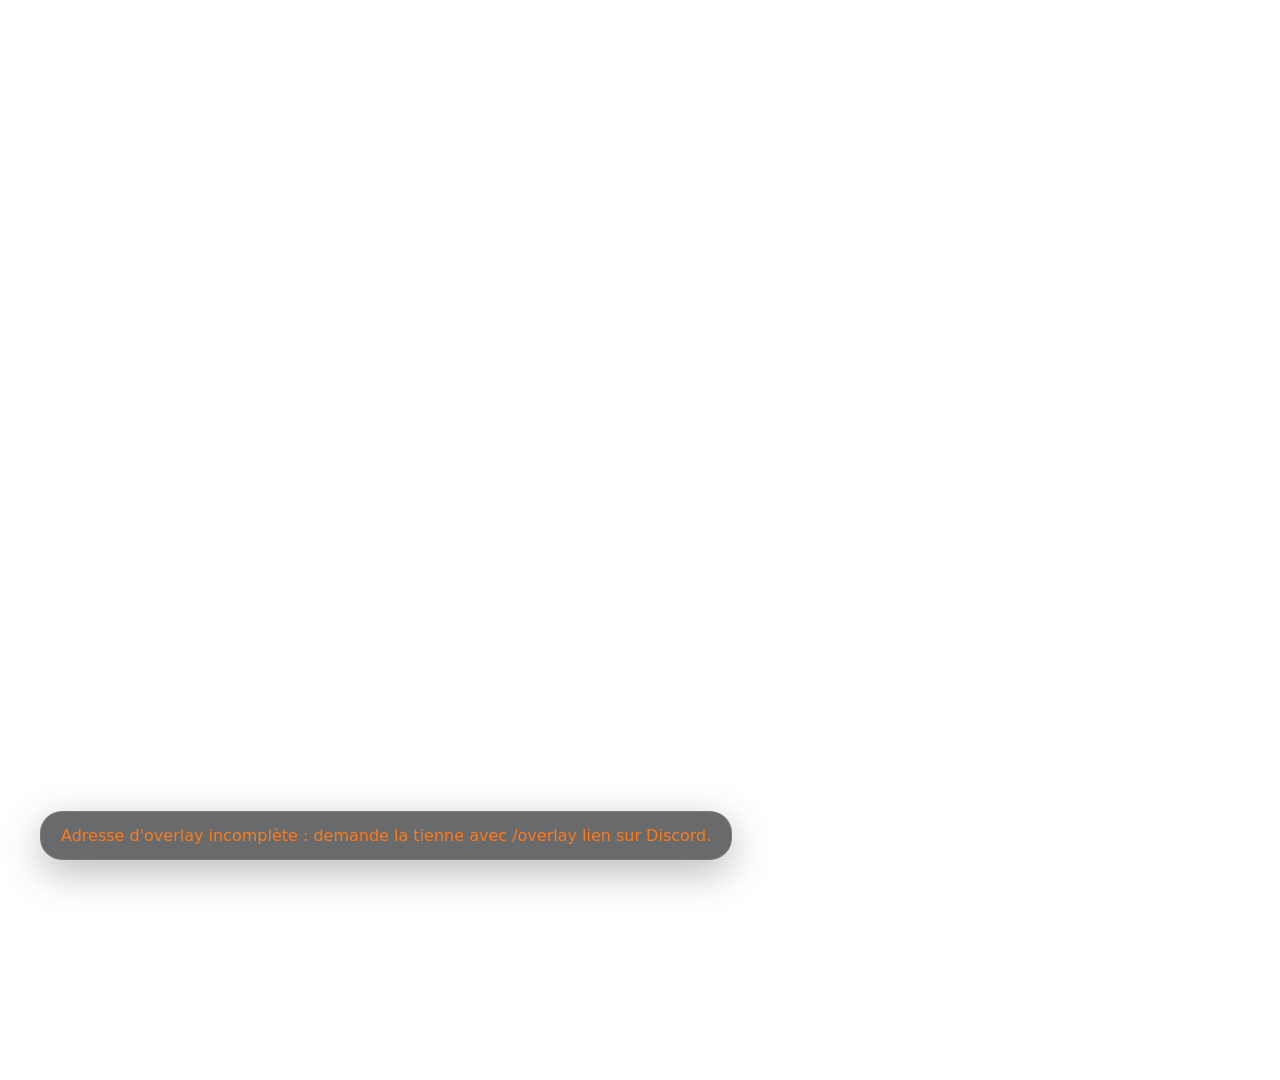
<file: index.html>
<!doctype html>
<html lang="fr">
<head>
<meta charset="utf-8">
<meta name="robots" content="noindex">
<meta name="referrer" content="no-referrer">
<!-- Sécurité : scripts et styles de ce site seulement, polices Google, connexion au Bot Signal et au chat Twitch (lecture seule) seulement. -->
<meta http-equiv="Content-Security-Policy" content="default-src 'none'; script-src 'self'; style-src 'self' https://fonts.googleapis.com; font-src https://fonts.gstatic.com; connect-src wss://bot-signal-3tzx.onrender.com ws://localhost:3000 ws://127.0.0.1:3000 wss://irc-ws.chat.twitch.tv; img-src 'self' data:; base-uri 'none'; form-action 'none'">
<title>Overlay · Bot Signal</title>
<link rel="preconnect" href="https://fonts.googleapis.com">
<link rel="preconnect" href="https://fonts.gstatic.com" crossorigin>
<link rel="stylesheet" href="https://fonts.googleapis.com/css2?family=Inter:wght@400;500;600;700&family=JetBrains+Mono:wght@500;700&family=Space+Grotesk:wght@500;700&display=swap">
<link rel="stylesheet" href="overlay.css">
</head>
<body>
  <!-- Animation plein écran au déclenchement d'une alerte (F-42) -->
  <div id="intro" class="intro" hidden>
    <div class="waves"><i></i><i></i><i></i><i></i></div>
    <div class="intro-text">
      <div class="intro-kicker" id="intro-kicker"></div>
      <div class="intro-title">SIGNAL</div>
      <div class="intro-sub" id="intro-sub"></div>
    </div>
  </div>

  <!-- Scènes plein écran : debut (commence bientôt), pause, veille (sommeil), fin (fin du stream) -->
  <div id="scene" class="scene" hidden>
    <div class="scene-glow"><i></i><i></i><i></i></div>
    <div class="scene-stars"></div>
    <div class="scene-waves"><i></i><i></i><i></i></div>
    <div class="ev-logo scene-logo"><img class="logo" data-logo="event" src="logo-event.png" alt=""><div class="logo-txt"><span class="ev-small">La Community</span><span class="ev-big">Event</span><span class="ev-num">#2</span><i class="ev-shine"></i></div></div>
    <div class="scene-top"><div class="bot-logo scene-bot"><img class="logo" data-logo="bot" src="logo-bot.png" alt=""><div class="logo-txt"><svg class="bot-mark" viewBox="0 0 40 40" aria-hidden="true"><path class="bm-w" d="M14 22a8.5 8.5 0 0 1 12 0"/><path class="bm-w" d="M10 17.5a14 14 0 0 1 20 0"/><path class="bm-w" d="M6 13a20 20 0 0 1 28 0"/><circle class="bm-dot" cx="20" cy="27" r="3.6"/></svg><span class="bm-name">Signal</span></div></div><div class="scene-clock mono" id="scene-clock"></div></div>
    <!-- Chat Twitch de la chaîne (scène Pause), en lecture seule -->
    <div id="chat" class="chat glass" hidden>
      <div class="kicker">💬 Le chat</div>
      <ul id="chat-list"><li class="empty">Écris dans le chat, ton message s'affiche ici 💬</li></ul>
    </div>
    <div class="scene-main">
      <div class="scene-badge glass" id="scene-badge"></div>
      <div class="kicker" id="scene-kicker"></div>
      <div class="scene-title" id="scene-title"></div>
      <div class="scene-who" id="scene-who"></div>
      <div class="scene-text" id="scene-text"></div>
      <div class="scene-extra" id="scene-extra"></div>
    </div>
    <div class="scene-bar glass" id="scene-bar"></div>
  </div>

  <!-- Scène de live : cadre de la webcam (la webcam d'OBS se place dessous) et bandeau défilant -->
  <div id="cam" class="cam" hidden>
    <div class="cam-frame"></div>
    <div class="cam-tag glass" id="cam-tag"></div>
  </div>
  <div id="ticker" class="ticker glass" hidden>
    <div class="bot-logo ticker-brand"><img class="logo" data-logo="bot" src="logo-bot.png" alt=""><div class="logo-txt"><svg class="bot-mark" viewBox="0 0 40 40" aria-hidden="true"><path class="bm-w" d="M14 22a8.5 8.5 0 0 1 12 0"/><path class="bm-w" d="M10 17.5a14 14 0 0 1 20 0"/><path class="bm-w" d="M6 13a20 20 0 0 1 28 0"/><circle class="bm-dot" cx="20" cy="27" r="3.6"/></svg><span class="bm-name">Signal</span></div></div>
    <div class="ticker-view"><div class="ticker-track" id="ticker-track"></div></div>
  </div>

  <!-- Coin permanent (F-41) + panneaux d'alerte, de vote et de fin -->
  <div id="stack" class="stack">
    <div id="panel" class="panel glass" hidden></div>
    <div id="widget" class="widget glass" hidden></div>
  </div>

  <!-- Alertes de la chaîne : subs, subs offerts, bits, raids, follows (une à la fois, en haut au centre) -->
  <div id="notif" class="notif glass" hidden>
    <div class="nt-stars"><i></i><i></i><i></i><i></i><i></i></div>
    <div class="nt-icon" id="nt-icon"></div>
    <div class="nt-body">
      <div class="kicker" id="nt-kicker"></div>
      <div class="nt-who" id="nt-who"></div>
      <div class="nt-line" id="nt-line"></div>
      <div class="nt-msg" id="nt-msg"></div>
    </div>
    <div class="nt-pts mono" id="nt-pts"></div>
    <i class="nt-shine"></i>
  </div>

  <div id="error" class="error glass" hidden></div>
  <script src="vendor/gsap.min.js"></script>
  <script src="config.js"></script>
  <script src="overlay.js"></script>
  <script src="logos.js"></script>
</body>
</html>
</file>
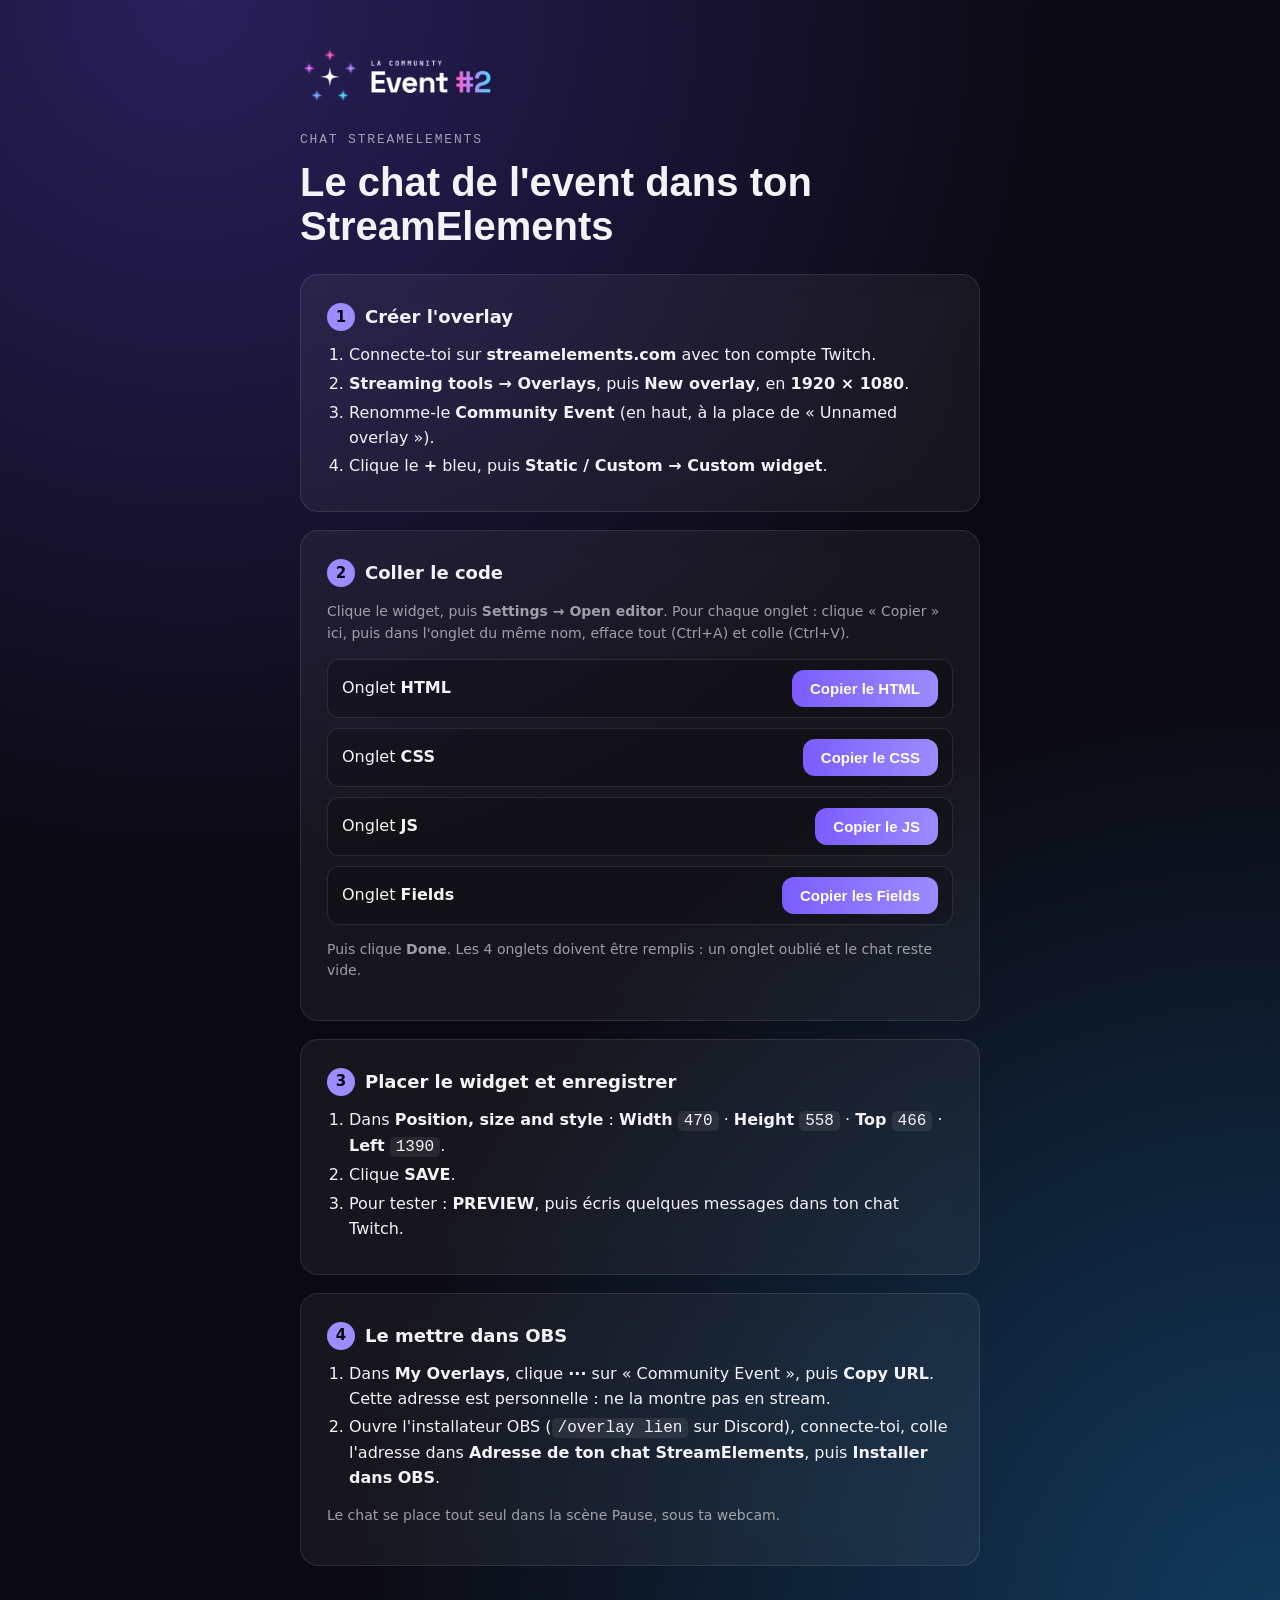
<file: chat-streamelements.html>
<!doctype html>
<html lang="fr">
<head>
<meta charset="utf-8">
<meta name="viewport" content="width=device-width, initial-scale=1">
<meta name="robots" content="noindex">
<meta name="referrer" content="no-referrer">
<!-- Sécurité : scripts et fichiers de ce site seulement. -->
<meta http-equiv="Content-Security-Policy" content="default-src 'none'; script-src 'self'; style-src 'self' https://fonts.googleapis.com; font-src https://fonts.gstatic.com; connect-src 'self'; img-src 'self' data:; base-uri 'none'; form-action 'none'">
<title>Chat StreamElements · Community Event</title>
<link rel="stylesheet" href="https://fonts.googleapis.com/css2?family=Inter:wght@400;500;600;700&family=JetBrains+Mono:wght@500&family=Space+Grotesk:wght@700&display=swap">
<link rel="stylesheet" href="installer.css">
<link rel="icon" href="logo-event-carre.png">
</head>
<body>
<main>
  <img class="brand" src="logo-event.png" alt="La Community Event #2">
  <div class="kicker">Chat StreamElements</div>
  <h1>Le chat de l'event dans ton StreamElements</h1>

  <section class="card">
    <h2><span class="num">1</span> Créer l'overlay</h2>
    <ol>
      <li>Connecte-toi sur <b>streamelements.com</b> avec ton compte Twitch.</li>
      <li><b>Streaming tools → Overlays</b>, puis <b>New overlay</b>, en <b>1920 × 1080</b>.</li>
      <li>Renomme-le <b>Community Event</b> (en haut, à la place de « Unnamed overlay »).</li>
      <li>Clique le <b>+</b> bleu, puis <b>Static / Custom → Custom widget</b>.</li>
    </ol>
  </section>

  <section class="card">
    <h2><span class="num">2</span> Coller le code</h2>
    <p class="muted">Clique le widget, puis <b>Settings → Open editor</b>. Pour chaque onglet : clique « Copier » ici, puis dans l'onglet du même nom, efface tout (Ctrl+A) et colle (Ctrl+V).</p>
    <div class="copy-list">
      <div class="copy-row"><span>Onglet <b>HTML</b></span><button class="copy" data-file="streamelements/chat.html">Copier le HTML</button></div>
      <div class="copy-row"><span>Onglet <b>CSS</b></span><button class="copy" data-file="streamelements/chat.css">Copier le CSS</button></div>
      <div class="copy-row"><span>Onglet <b>JS</b></span><button class="copy" data-file="streamelements/chat.js">Copier le JS</button></div>
      <div class="copy-row"><span>Onglet <b>Fields</b></span><button class="copy" data-file="streamelements/fields.json">Copier les Fields</button></div>
    </div>
    <p class="muted">Puis clique <b>Done</b>. Les 4 onglets doivent être remplis : un onglet oublié et le chat reste vide.</p>
  </section>

  <section class="card">
    <h2><span class="num">3</span> Placer le widget et enregistrer</h2>
    <ol>
      <li>Dans <b>Position, size and style</b> : <b>Width</b> <code>470</code> · <b>Height</b> <code>558</code> · <b>Top</b> <code>466</code> · <b>Left</b> <code>1390</code>.</li>
      <li>Clique <b>SAVE</b>.</li>
      <li>Pour tester : <b>PREVIEW</b>, puis écris quelques messages dans ton chat Twitch.</li>
    </ol>
  </section>

  <section class="card">
    <h2><span class="num">4</span> Le mettre dans OBS</h2>
    <ol>
      <li>Dans <b>My Overlays</b>, clique <b>···</b> sur « Community Event », puis <b>Copy URL</b>. Cette adresse est personnelle : ne la montre pas en stream.</li>
      <li>Ouvre l'installateur OBS (<code>/overlay lien</code> sur Discord), connecte-toi, colle l'adresse dans <b>Adresse de ton chat StreamElements</b>, puis <b>Installer dans OBS</b>.</li>
    </ol>
    <p class="muted">Le chat se place tout seul dans la scène Pause, sous ta webcam.</p>
  </section>

  <div id="status" class="status" hidden></div>
</main>
<script src="chat-streamelements.js"></script>
</body>
</html>
</file>
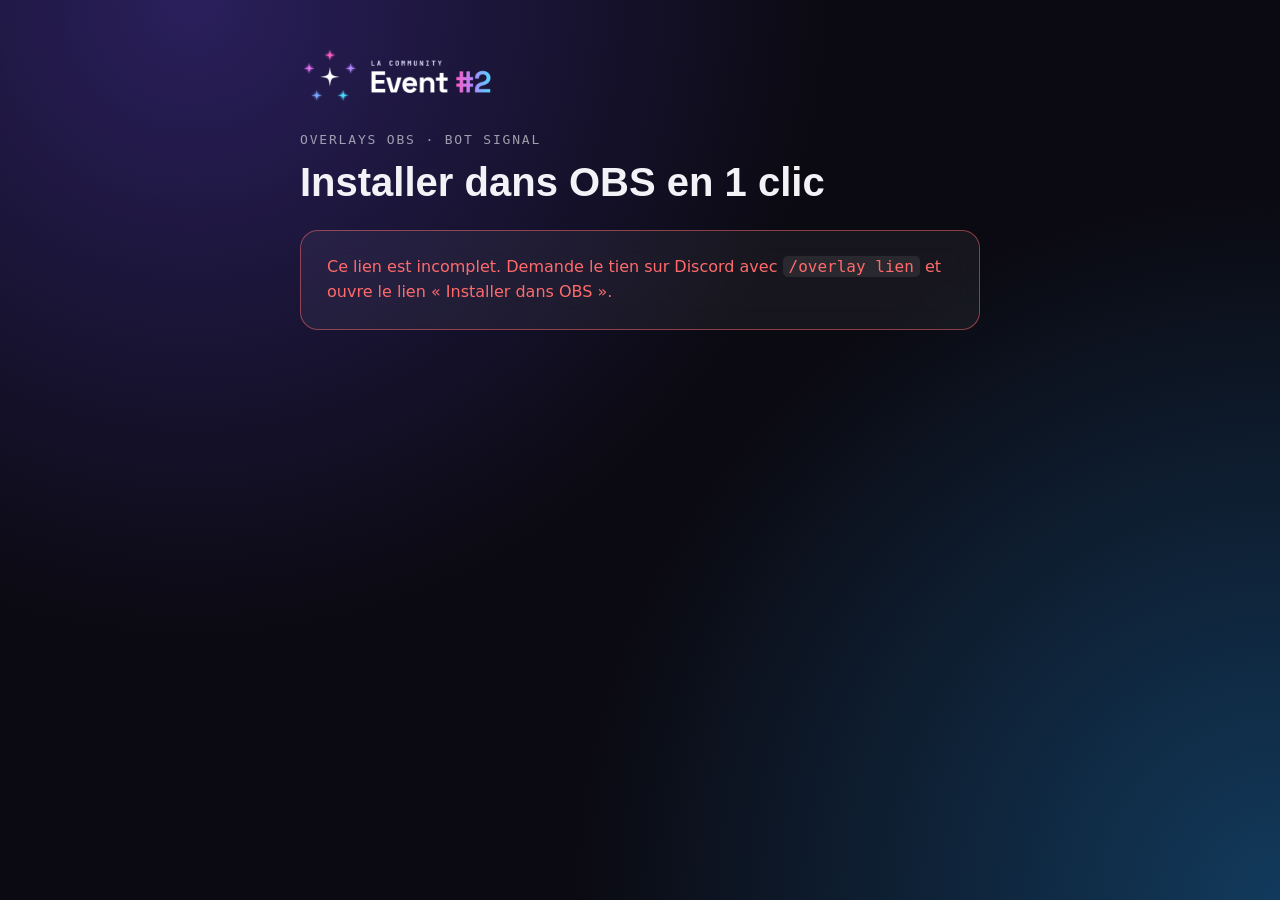
<file: installer.html>
<!doctype html>
<html lang="fr">
<head>
<meta charset="utf-8">
<meta name="viewport" content="width=device-width, initial-scale=1">
<meta name="robots" content="noindex">
<meta name="referrer" content="no-referrer">
<!-- Sécurité : scripts de ce site seulement ; connexion uniquement à OBS sur ce PC. -->
<meta http-equiv="Content-Security-Policy" content="default-src 'none'; script-src 'self'; style-src 'self' https://fonts.googleapis.com; font-src https://fonts.gstatic.com; connect-src ws://localhost:* ws://127.0.0.1:*; img-src 'self' data:; base-uri 'none'; form-action 'none'">
<title>Installer dans OBS · Bot Signal</title>
<link rel="stylesheet" href="https://fonts.googleapis.com/css2?family=Inter:wght@400;500;600;700&family=JetBrains+Mono:wght@500&family=Space+Grotesk:wght@700&display=swap">
<link rel="stylesheet" href="installer.css">
<link rel="icon" href="logo-bot-carre.png">
</head>
<body>
<main>
  <img class="brand" src="logo-event.png" alt="La Community Event #2">
  <div class="kicker">Overlays OBS · Bot Signal</div>
  <h1>Installer dans OBS en 1 clic</h1>

  <div id="no-key" class="card warn" hidden>
    Ce lien est incomplet. Demande le tien sur Discord avec <code>/overlay lien</code> et ouvre le lien « Installer dans OBS ».
  </div>

  <section id="step-connect" class="card">
    <h2><span class="num">1</span> Dans OBS (une seule fois)</h2>
    <ol>
      <li>Menu <b>Outils</b> → <b>Paramètres du serveur WebSocket</b></li>
      <li>Coche <b>Activer le serveur WebSocket</b>, puis clique <b>Appliquer</b></li>
      <li>Clique <b>Afficher les informations de connexion</b> et copie le <b>mot de passe</b></li>
    </ol>
    <p class="muted">OBS 28 ou plus récent. Le mot de passe reste entre ce navigateur et OBS, sur ton PC : il n'est envoyé nulle part.</p>

    <h2><span class="num">2</span> Connexion</h2>
    <div class="row">
      <label>Mot de passe OBS<input id="password" type="password" autocomplete="off" spellcheck="false"></label>
      <label class="small">Port<input id="port" type="number" value="4455" min="1" max="65535"></label>
    </div>
    <button id="connect">Se connecter à OBS</button>
  </section>

  <section id="step-install" class="card" hidden>
    <h2><span class="num">3</span> Ce qu'on installe</h2>
    <label class="check option"><input type="radio" name="mode" value="separe" checked>
      <span><b>Un profil et une collection de scènes à part « 📡 Community Event »</b> (recommandé)<br>
      <span class="muted">Ta chaîne habituelle reste intacte. Le nouveau profil reprend tes réglages (résolution, i/s, débit, encodeur) ; tu y reconnectes juste ton compte Twitch. La collection contient les 4 scènes de l'event et « Event · En live » avec l'overlay.</span></span></label>
    <label class="check option"><input type="radio" name="mode" value="actuelle">
      <span><b>Dans ma collection actuelle</b><br><span class="muted">Tu choisis les scènes où ajouter l'overlay.</span></span></label>
    <div id="current-options" hidden>
      <label class="check"><input id="scenes" type="checkbox" checked> Ajouter les 4 scènes plein écran : Commence bientôt, Pause, En veille, Fin du stream</label>
      <p class="label">Ajouter l'overlay (fréquence, jauge, alertes) <b>en haut</b> de ces scènes :</p>
      <div id="scene-list" class="scene-list"></div>
    </div>
    <div class="row">
      <label>Coin du widget
        <select id="coin">
          <option value="bg">En bas à gauche</option><option value="bd">En bas à droite</option>
          <option value="hg">En haut à gauche</option><option value="hd">En haut à droite</option>
        </select>
      </label>
      <label>Style
        <select id="theme"><option value="sombre">Sombre</option><option value="clair">Clair</option></select>
      </label>
    </div>
    <label class="check"><input id="son" type="checkbox" checked> Son quand une alerte tombe</label>
    <label class="check"><input id="cam" type="checkbox" checked> Cadre de la webcam en live et en Pause (ta webcam y est calée toute seule)</label>
    <label class="check"><input id="bandeau" type="checkbox" checked> Bandeau défilant en bas (fréquence, jauge, classement, !event)</label>
    <label class="check"><input id="chat" type="checkbox" checked> Chat Twitch dans la scène Pause</label>
    <label>Adresse de ton chat StreamElements
      <input id="se-chat" type="password" autocomplete="off" spellcheck="false" placeholder="https://streamelements.com/overlay/…">
    </label>
    <p class="muted">Pas encore de chat StreamElements ? <a href="chat-streamelements.html" target="_blank" rel="noopener">Crée-le en 5 min avec cette page</a>, puis reviens coller son adresse (« Copy URL » dans tes overlays StreamElements). Elle reste entre ce navigateur et OBS. Déjà installé ? Laisse vide pour le garder. Sans adresse, la Pause garde le chat intégré.</p>
    <button id="install">Installer dans OBS</button>
  </section>

  <div id="status" class="status" hidden></div>
  <ul id="log" class="log"></ul>
</main>
<script src="obs-installer.js"></script>
<script src="installer.js"></script>
</body>
</html>
</file>
<file: overlay.css>
/* Overlay OBS du Bot Signal — 1920×1080, fond transparent (F-40).
   Style « verre dépoli » discret pour se fondre dans le pack de chaque streamer.
   DA de l'event (F-45) : sombre, orange réservé aux alertes, Space Grotesk / JetBrains Mono / Inter. */

:root {
  --glass: rgba(14, 15, 19, 0.62);
  --glass-border: rgba(255, 255, 255, 0.10);
  --ink: #f2f2f7;
  --muted: rgba(242, 242, 247, 0.62);
  --track: rgba(255, 255, 255, 0.12);
  --accent: #9b8cff;           /* jauge, hors alerte */
  --alert: #ff7a1a;            /* orange : réservé aux alertes */
  --alert-soft: rgba(255, 122, 26, 0.18);
  --ok: #3ddc97;
  --veille-bg: radial-gradient(circle at 30% 20%, #1d1b2e 0%, #0b0b10 70%);
  --font: 'Inter', system-ui, sans-serif;
  --title: 'Space Grotesk', 'Inter', sans-serif;
  --mono: 'JetBrains Mono', ui-monospace, monospace;
}
:root[data-theme="clair"] {
  --glass: rgba(255, 255, 255, 0.72);
  --glass-border: rgba(0, 0, 0, 0.08);
  --ink: #15151c;
  --muted: rgba(21, 21, 28, 0.58);
  --track: rgba(0, 0, 0, 0.08);
  --accent: #6c5ce7;
  --veille-bg: radial-gradient(circle at 30% 20%, #ffffff 0%, #e9e7f2 75%);
}

* { box-sizing: border-box; }
html, body { margin: 0; width: 1920px; height: 1080px; overflow: hidden; background: transparent; }
body { font-family: var(--font); color: var(--ink); -webkit-font-smoothing: antialiased; }
[hidden] { display: none !important; }
.mono { font-family: var(--mono); }
.kicker { font-family: var(--mono); font-size: 15px; letter-spacing: .14em; text-transform: uppercase; color: var(--muted); }

.glass {
  background: var(--glass);
  border: 1px solid var(--glass-border);
  border-radius: 22px;
  backdrop-filter: blur(18px) saturate(140%);
  box-shadow: 0 12px 40px rgba(0, 0, 0, 0.28);
}

/* ── Pile en coin : panneau (alerte, vote, fin) au-dessus du widget permanent ── */
.stack { position: absolute; display: flex; flex-direction: column; gap: 14px; width: 440px; }
.stack[data-coin="bg"] { left: 40px; bottom: 40px; }
.stack[data-coin="bd"] { right: 40px; bottom: 40px; align-items: flex-end; }
.stack[data-coin="hg"] { left: 40px; top: 40px; flex-direction: column-reverse; }
.stack[data-coin="hd"] { right: 40px; top: 40px; flex-direction: column-reverse; align-items: flex-end; }
.stack > * { width: 100%; animation: pop .45s cubic-bezier(.2, .9, .3, 1.2); }
@keyframes pop { from { opacity: 0; transform: translateY(14px) scale(.97); } to { opacity: 1; transform: none; } }

/* ── Widget permanent (F-41) ── */
.widget { padding: 18px 22px; }
.w-top { display: flex; align-items: baseline; justify-content: space-between; gap: 12px; }
.w-freq { font-family: var(--mono); font-size: 34px; font-weight: 700; letter-spacing: .02em; }
.w-freq small { font-size: 15px; color: var(--muted); font-weight: 500; margin-left: 6px; }
.w-signals { text-align: right; }
.w-signals b { display: block; font-family: var(--title); font-size: 26px; }
.w-row { display: flex; justify-content: space-between; margin-top: 12px; font-size: 15px; color: var(--muted); }
.w-row b { color: var(--ink); font-family: var(--mono); font-weight: 500; }
.bar { height: 10px; margin-top: 7px; border-radius: 99px; background: var(--track); overflow: hidden; }
.bar > i { display: block; width: 0; height: 100%; border-radius: inherit; background: linear-gradient(90deg, var(--accent), #c8bfff); transition: width .8s cubic-bezier(.2, .8, .2, 1); }
.bar.full > i { background: linear-gradient(90deg, var(--alert), #ffb36b); }
.w-note { margin-top: 10px; font-size: 14px; color: var(--muted); }

/* « Bientôt » avant le lancement (F-46) */
.soon-title { font-family: var(--title); font-size: 34px; font-weight: 700; letter-spacing: .04em; }
.soon-count { font-family: var(--mono); font-size: 40px; font-weight: 700; margin-top: 6px; }
.soon-count small { font-size: 16px; color: var(--muted); font-weight: 500; }

/* ── Panneau d'alerte (F-42), de vote (F-43) et de fin ── */
.panel { padding: 20px 24px; }
.panel.alert { border-color: rgba(255, 122, 26, .55); box-shadow: 0 0 0 1px rgba(255, 122, 26, .25), 0 12px 50px rgba(255, 122, 26, .22); }
.p-kicker { font-family: var(--mono); font-size: 14px; letter-spacing: .14em; text-transform: uppercase; color: var(--alert); display: flex; align-items: center; gap: 8px; }
.p-kicker::before { content: ''; width: 9px; height: 9px; border-radius: 50%; background: var(--alert); animation: blink 1.2s infinite; }
@keyframes blink { 50% { opacity: .25; } }
.p-game { font-family: var(--title); font-size: 32px; font-weight: 700; margin: 8px 0 2px; line-height: 1.1; }
.p-label { font-size: 15px; color: var(--muted); }
.p-timer { font-family: var(--mono); font-size: 56px; font-weight: 700; line-height: 1; margin: 12px 0 4px; }
.p-timer.urgent { color: var(--alert); animation: blink 1s infinite; }
.p-players { display: flex; flex-wrap: wrap; gap: 8px; margin-top: 14px; }
.chip { font-size: 14px; font-weight: 600; padding: 6px 11px; border-radius: 99px; background: var(--track); color: var(--muted); }
.chip.on { background: rgba(61, 220, 151, .18); color: var(--ok); }
.chip.late { background: var(--alert-soft); color: var(--alert); }
.chip.gone { opacity: .45; text-decoration: line-through; }
.chip.me { outline: 1.5px solid currentColor; }

.vote-opt { margin-top: 12px; }
.vote-opt .w-row { margin-top: 0; color: var(--ink); font-size: 17px; }
.vote-opt .w-row span:first-child b { font-family: var(--mono); color: var(--alert); margin-right: 8px; }
.vote-opt .bar > i { background: linear-gradient(90deg, var(--alert), #ffb36b); }
.vote-opt.win .w-row { font-weight: 700; }

.banner { padding: 12px 18px; font-size: 15px; display: flex; gap: 10px; align-items: center; }
.banner b { font-family: var(--title); }

/* ── Animation plein écran (F-42) ── */
.intro { position: absolute; inset: 0; z-index: 5; display: grid; place-items: center; background: radial-gradient(circle, rgba(255, 122, 26, .28) 0%, rgba(10, 6, 2, .82) 70%); animation: introFade 5.2s ease forwards; }
@keyframes introFade { 0% { opacity: 0; } 8% { opacity: 1; } 82% { opacity: 1; } 100% { opacity: 0; } }
.waves { position: absolute; width: 10px; height: 10px; }
.waves i { position: absolute; left: 50%; top: 50%; width: 120px; height: 120px; margin: -60px; border: 4px solid var(--alert); border-radius: 50%; opacity: 0; animation: wave 2.4s cubic-bezier(.1, .6, .3, 1) infinite; }
.waves i:nth-child(2) { animation-delay: .6s; }
.waves i:nth-child(3) { animation-delay: 1.2s; }
.waves i:nth-child(4) { animation-delay: 1.8s; }
@keyframes wave { 0% { transform: scale(.4); opacity: .9; } 100% { transform: scale(9); opacity: 0; } }
.intro-text { position: relative; text-align: center; color: #fff; animation: zoom 5.2s cubic-bezier(.2, .9, .3, 1) forwards; }
@keyframes zoom { 0% { transform: scale(.6); opacity: 0; } 10% { transform: scale(1.06); opacity: 1; } 16% { transform: scale(1); } 100% { transform: scale(1.04); } }
.intro-kicker { font-family: var(--mono); font-size: 30px; letter-spacing: .3em; color: var(--alert); text-transform: uppercase; }
.intro-title { font-family: var(--title); font-size: 230px; font-weight: 700; line-height: .9; letter-spacing: .04em; text-shadow: 0 0 60px rgba(255, 122, 26, .7); }
.intro-sub { font-size: 40px; font-weight: 600; margin-top: 10px; }

/* ── Scènes plein écran : commence bientôt, pause, en veille, fin du stream ──
   Chaque scène a son ambiance (deux couleurs de halo). L'orange reste réservé aux alertes. */
.scene { --g1: #7c5cff; --g2: #3b82f6; --g3: #c084fc; --gt: #c4b5fd; position: absolute; inset: 0; overflow: hidden; background: #0b0a12; display: flex; flex-direction: column; align-items: center; justify-content: center; }
:root[data-theme="clair"] .scene { background: #f4f2fb; }
.scene[data-scene="pause"] { --g1: #14b8a6; --g2: #6366f1; --g3: #22d3ee; --gt: #99f6e4; }
.scene[data-scene="veille"] { --g1: #312e81; --g2: #1e3a8a; --g3: #8b5cf6; --gt: #a5b4fc; }
.scene[data-scene="fin"] { --g1: #ec4899; --g2: #8b5cf6; --g3: #f472b6; --gt: #f9a8d4; }

/* Halos lumineux qui dérivent lentement */
.scene-glow i { position: absolute; width: 900px; height: 900px; border-radius: 50%; filter: blur(140px); opacity: .55; }
:root[data-theme="clair"] .scene-glow i { opacity: .35; }
.scene-glow i:nth-child(1) { background: var(--g1); left: -200px; top: -250px; animation: drift1 26s ease-in-out infinite alternate; }
.scene-glow i:nth-child(2) { background: var(--g2); right: -250px; bottom: -300px; animation: drift2 31s ease-in-out infinite alternate; }
.scene-glow i:nth-child(3) { background: var(--g3); left: 40%; top: 30%; width: 600px; height: 600px; opacity: .25; animation: drift1 37s ease-in-out infinite alternate-reverse; }
@keyframes drift1 { to { transform: translate(380px, 220px) scale(1.15); } }
@keyframes drift2 { to { transform: translate(-420px, -160px) scale(.9); } }

/* Étoiles (scène « En veille » seulement) */
.scene-stars { position: absolute; inset: 0; display: none; }
.scene[data-scene="veille"] .scene-stars { display: block; }
.scene-stars::before, .scene-stars::after { content: ''; position: absolute; width: 2px; height: 2px; border-radius: 50%; background: transparent; animation: twinkle 5s ease-in-out infinite alternate; }
.scene-stars::before { box-shadow: 120px 90px #fff, 340px 210px #fff, 610px 70px #fff, 880px 160px #fff, 1150px 60px #fff, 1420px 190px #fff, 1700px 110px #fff, 240px 420px #fff, 520px 560px #fff, 1580px 470px #fff, 1820px 380px #fff, 90px 760px #fff, 380px 900px #fff, 1290px 860px #fff, 1640px 700px #fff, 1880px 960px #fff; }
.scene-stars::after { animation-delay: 2.5s; box-shadow: 200px 160px #cbd5ff, 470px 40px #cbd5ff, 760px 250px #cbd5ff, 1020px 120px #cbd5ff, 1300px 230px #cbd5ff, 1560px 40px #cbd5ff, 60px 520px #cbd5ff, 1760px 600px #cbd5ff, 300px 680px #cbd5ff, 1450px 980px #cbd5ff, 820px 1000px #cbd5ff, 1100px 940px #cbd5ff; }
@keyframes twinkle { from { opacity: .25; } to { opacity: 1; } }

/* Ondes radio très discrètes, derrière le texte */
.scene-waves { position: absolute; left: 50%; top: 46%; width: 10px; height: 10px; }
.scene-waves i { position: absolute; left: 50%; top: 50%; width: 300px; height: 300px; margin: -150px; border: 1.5px solid rgba(255, 255, 255, .5); border-radius: 50%; opacity: 0; animation: sceneWave 9s linear infinite; }
:root[data-theme="clair"] .scene-waves i { border-color: rgba(60, 40, 140, .5); }
.scene-waves i:nth-child(2) { animation-delay: 3s; }
.scene-waves i:nth-child(3) { animation-delay: 6s; }
@keyframes sceneWave { 0% { transform: scale(.4); opacity: .14; } 100% { transform: scale(6); opacity: 0; } }

.scene-top { position: absolute; top: 44px; right: 60px; display: flex; align-items: center; gap: 26px; z-index: 1; }
.scene-clock { font-size: 30px; color: var(--muted); letter-spacing: .06em; }
.scene-logo { position: absolute; top: 40px; left: 60px; z-index: 1; }
.scene-main { position: relative; text-align: center; max-width: 1500px; margin-top: -110px; }
.scene-badge { width: 112px; height: 112px; margin: 0 auto 26px; border-radius: 50%; display: grid; place-items: center; font-size: 54px; animation: float 6s ease-in-out infinite; }
@keyframes float { 50% { transform: translateY(-10px); } }
.scene-main .kicker { font-size: 22px; }
.scene-title { font-family: var(--title); font-size: 132px; font-weight: 700; line-height: 1.02; margin: 18px 0 20px; letter-spacing: -.015em;
  background: linear-gradient(180deg, #ffffff 35%, var(--gt)); -webkit-background-clip: text; background-clip: text; color: transparent; }
:root[data-theme="clair"] .scene-title { background: linear-gradient(180deg, #15151c 40%, var(--g1)); -webkit-background-clip: text; background-clip: text; }
.scene[data-scene="veille"] .scene-title { animation: breathe 5s ease-in-out infinite; }
@keyframes breathe { 50% { opacity: .6; } }
.scene-who { font-size: 32px; font-weight: 600; }
.scene-who .mono { color: var(--muted); margin-left: 12px; }
.scene-text { font-size: 26px; color: var(--muted); line-height: 1.55; margin-top: 16px; }
.scene-text b { color: var(--ink); font-family: var(--mono); font-weight: 500; }
.scene-extra { margin-top: 30px; }
.scene-count { font-family: var(--mono); font-size: 92px; font-weight: 700; }
.scene-count small { font-size: 30px; color: var(--muted); font-weight: 500; margin: 0 14px 0 4px; }
.scene-raid { display: flex; gap: 14px; justify-content: center; flex-wrap: wrap; }
.scene-raid .chip { font-size: 24px; padding: 10px 22px; background: var(--glass); border: 1px solid var(--glass-border); color: var(--ink); }
.scene-rank { margin-top: 30px; display: inline-grid; grid-template-columns: auto 1fr auto; gap: 8px 28px; font-size: 26px; text-align: left; padding: 22px 34px; }
.scene-rank b { font-family: var(--mono); color: var(--muted); }
.scene-rank .pts { font-family: var(--mono); text-align: right; }
.scene-rank .me { color: var(--g3); font-weight: 700; }
/* Bandeau du bas : jauge de l'event et streamers en live */
.scene-bar { position: absolute; left: 50%; bottom: 56px; transform: translateX(-50%); width: 1300px; padding: 18px 30px; display: grid; grid-template-columns: 1fr 1px 1.2fr; gap: 30px; align-items: center; }
.scene-bar .sep { background: var(--glass-border); align-self: stretch; }
.scene-bar .w-row { margin-top: 0; font-size: 18px; }
.scene-bar .lives { font-size: 18px; color: var(--muted); }
.scene-bar .lives b { color: var(--ink); font-weight: 600; }
.scene-bar .dot { display: inline-block; width: 10px; height: 10px; border-radius: 50%; background: #ff4d4f; margin-right: 8px; animation: blink 1.6s infinite; }
/* Pendant une scène, l'alerte reste visible : panneau en bas à gauche, au-dessus du bandeau */
.stack.over-scene { z-index: 2; bottom: 190px !important; top: auto !important; }

.error { position: absolute; left: 40px; bottom: 40px; padding: 14px 20px; font-size: 16px; color: var(--alert); }

/* ── Logos : image (logo-event.png, logo-bot.png) si présente, sinon logo texte animé (logos.js, GSAP) ── */
.ev-logo img.logo, .bot-logo img.logo { display: none; }
.has-img > img.logo { display: block; }
.ev-logo.has-img > .logo-txt, .bot-logo.has-img > .logo-txt { display: none; } /* plus précis que .ev-logo .logo-txt (plus bas) */
.ev-logo img.logo { height: 92px; width: auto; }
.bot-logo img.logo { height: 34px; width: auto; }
.ev-logo .logo-txt { position: relative; display: inline-grid; grid-template-columns: auto auto; align-items: end; column-gap: 12px; padding: 12px 20px 12px 18px; border-radius: 18px; overflow: hidden;
  background: linear-gradient(135deg, rgba(124, 92, 255, .35), rgba(59, 130, 246, .22)); border: 1px solid rgba(255, 255, 255, .16); backdrop-filter: blur(14px); }
.ev-small { grid-column: 1 / -1; font-family: var(--mono); font-size: 13px; letter-spacing: .3em; text-transform: uppercase; color: rgba(255, 255, 255, .78); }
.ev-big { font-family: var(--title); font-size: 40px; font-weight: 700; line-height: 1; letter-spacing: -.01em; color: #fff; }
.ev-num { font-family: var(--title); font-size: 40px; font-weight: 700; line-height: 1; display: inline-block;
  background: linear-gradient(180deg, #fff 10%, #c4b5fd); -webkit-background-clip: text; background-clip: text; color: transparent; }
.ev-shine { position: absolute; top: -20%; bottom: -20%; left: 0; width: 34%; transform: translateX(-160%) skewX(-18deg);
  background: linear-gradient(90deg, transparent, rgba(255, 255, 255, .38), transparent); pointer-events: none; }
:root[data-theme="clair"] .ev-small { color: rgba(21, 21, 28, .65); }
:root[data-theme="clair"] .ev-big { color: #15151c; }
:root[data-theme="clair"] .ev-num { background: linear-gradient(180deg, #6c5ce7, #3b82f6); -webkit-background-clip: text; background-clip: text; }

.bot-logo .logo-txt { display: flex; align-items: center; gap: 8px; }
.bot-mark { width: 34px; height: 34px; overflow: visible; }
.bot-mark .bm-w { fill: none; stroke: var(--accent); stroke-width: 2.6; stroke-linecap: round; }
.bot-mark .bm-dot { fill: #fff; filter: drop-shadow(0 0 4px var(--accent)); }
:root[data-theme="clair"] .bot-mark .bm-dot { fill: var(--accent); }
.bm-name { font-family: var(--title); font-size: 22px; font-weight: 700; letter-spacing: .04em; }

/* ── Cadre de la webcam (overlay principal). La webcam d'OBS est calée dessous par l'installateur :
   1432,40 → 448×252 (16:9) sur un écran 1920×1080, ou en haut à gauche si le widget est en haut à droite. ── */
.cam { position: absolute; top: 40px; right: 40px; width: 448px; height: 252px; filter: drop-shadow(0 0 18px rgba(155, 140, 255, .45)); }
body[data-coin="hd"] .cam { right: auto; left: 40px; }
.cam-frame { position: absolute; inset: 0; border-radius: 16px; padding: 8px; background: linear-gradient(135deg, #9b8cff, #5b8cff 35%, #c084fc 70%, #9b8cff); background-size: 300% 300%;
  -webkit-mask: linear-gradient(#000 0 0) content-box, linear-gradient(#000 0 0); -webkit-mask-composite: xor; mask-composite: exclude; animation: camGlow 9s linear infinite; }
@keyframes camGlow { to { background-position: 300% 300%; } }
.cam.hot { filter: drop-shadow(0 0 22px rgba(255, 122, 26, .6)); }
.cam.hot .cam-frame { background-image: linear-gradient(135deg, #ff7a1a, #ffb36b 40%, #ff7a1a 70%, #ffb36b); animation-duration: 3s; }
.cam-tag { position: absolute; left: 50%; bottom: -24px; transform: translateX(-50%); padding: 9px 20px; border-radius: 99px; white-space: nowrap; font-size: 19px; display: flex; align-items: center; gap: 10px; }
.cam-tag b { font-family: var(--title); font-size: 21px; }
.cam-tag .mono { color: var(--muted); font-size: 16px; }
.cam-tag .dot, .chat .dot { width: 10px; height: 10px; border-radius: 50%; background: #ff4d4f; animation: blink 1.6s infinite; }

/* ── Bandeau défilant (overlay principal), à côté du widget ── */
.ticker { position: absolute; bottom: 40px; left: 500px; right: 40px; height: 58px; border-radius: 16px; display: flex; align-items: center; overflow: hidden; }
body[data-coin="bd"] .ticker { left: 40px; right: 500px; }
body[data-coin="hg"] .ticker, body[data-coin="hd"] .ticker { left: 40px; }
.ticker-brand { flex: none; height: 100%; display: flex; align-items: center; padding: 0 20px 0 16px; border-right: 1px solid var(--glass-border); background: rgba(124, 92, 255, .14); }
.ticker-view { flex: 1; overflow: hidden; height: 100%; display: flex; align-items: center;
  -webkit-mask: linear-gradient(90deg, transparent, #000 5%, #000 95%, transparent); mask: linear-gradient(90deg, transparent, #000 5%, #000 95%, transparent); }
.ticker-track { display: flex; white-space: nowrap; animation: tick 40s linear infinite; will-change: transform; }
.tk-run { display: flex; align-items: center; font-size: 19px; color: var(--muted); }
.tk-run b { color: var(--ink); font-weight: 600; }
.tk-run b.mono { font-weight: 500; }
.tk-run b.hot { color: var(--alert); }
.tk-sep { width: 7px; height: 7px; border-radius: 50%; background: var(--accent); margin: 0 30px; flex: none; }
@keyframes tick { to { transform: translateX(-50%); } }

/* ── Chat Twitch (scène pause) : colonne de droite, le texte de la scène se décale à gauche ── */
.chat { position: absolute; top: 140px; right: 60px; bottom: 56px; width: 470px; padding: 22px 24px; display: flex; flex-direction: column; text-align: left; z-index: 1; }
.chat .kicker { font-size: 16px; }
.chat ul { list-style: none; margin: 16px 0 0; padding: 0; flex: 1; min-height: 0; display: flex; flex-direction: column; justify-content: flex-end; gap: 12px; overflow: hidden;
  -webkit-mask: linear-gradient(transparent, #000 22%); mask: linear-gradient(transparent, #000 22%); }
.chat li { font-size: 21px; line-height: 1.4; overflow-wrap: anywhere; animation: pop .45s cubic-bezier(.2, .9, .3, 1.2); }
.chat li b { font-weight: 700; margin-right: 10px; color: var(--gt); }
.chat li.empty { color: var(--muted); font-size: 18px; }
.chat.ext { visibility: hidden; } /* chat=ext : le chat StreamElements de l'event occupe la zone (posé par-dessus dans OBS) */
.scene.with-chat .scene-main, .scene.with-cam .scene-main { margin-right: 530px; max-width: 1250px; }
.scene.with-chat .scene-bar, .scene.with-cam .scene-bar { left: 60px; transform: none; width: 1270px; }
.scene.with-chat .scene-waves, .scene.with-cam .scene-waves { left: 36%; }
/* Pause : cadre en haut à droite (source à part, au-dessus de la webcam : coins arrondis gardés), chat en dessous. */
body.pause-cam .cam { top: 130px; right: 60px; left: auto; width: 470px; height: 264px; }
body.pause-cam .cam-tag { bottom: -58px; }
.scene.with-cam .chat { top: 466px; }
.demo-badge { position: fixed; top: 14px; left: 50%; transform: translateX(-50%); z-index: 99; padding: 8px 18px; border-radius: 99px; background: rgba(255, 122, 26, .92); color: #1a0d00; font: 700 18px var(--font); letter-spacing: .02em; }

/* ───────── Alertes de la chaîne (subs, bits, raids, follows) ─────────
   Violet de l'event (l'orange reste réservé aux alertes Signal). Une carte à la fois, en haut au centre. */
.notif { position: absolute; top: 40px; left: 50%; z-index: 4; min-width: 520px; max-width: 760px; padding: 18px 26px 18px 18px; border-radius: 22px;
  display: flex; align-items: center; gap: 20px; overflow: hidden; transform: translateX(-50%);
  border-color: rgba(155, 140, 255, .55); box-shadow: 0 0 0 1px rgba(155, 140, 255, .25), 0 14px 60px rgba(124, 92, 255, .35); }
.demo .notif { top: 72px; }
.notif.in { animation: ntIn .7s cubic-bezier(.2, .9, .3, 1.25) both; }
.notif.out { animation: ntOut .45s ease forwards; }
@keyframes ntIn { from { opacity: 0; transform: translate(-50%, -40px) scale(.9); } to { opacity: 1; transform: translate(-50%, 0); } }
@keyframes ntOut { to { opacity: 0; transform: translate(-50%, -26px) scale(.96); } }
.nt-icon { flex: none; width: 74px; height: 74px; border-radius: 20px; display: grid; place-items: center; font-size: 40px;
  background: linear-gradient(135deg, #9b8cff, #5b8cff 45%, #c084fc); box-shadow: 0 0 28px rgba(155, 140, 255, .6); animation: ntPulse 1.6s ease-in-out infinite; }
@keyframes ntPulse { 50% { transform: scale(1.06); box-shadow: 0 0 40px rgba(155, 140, 255, .85); } }
.nt-body { flex: 1; min-width: 0; }
.nt-body .kicker { color: #c4b5fd; }
:root[data-theme="clair"] .nt-body .kicker { color: #6c5ce7; }
.nt-who { font-family: var(--title); font-size: 38px; font-weight: 700; line-height: 1.1; white-space: nowrap; overflow: hidden; text-overflow: ellipsis; }
.nt-line { font-size: 21px; font-weight: 600; margin-top: 2px; }
.nt-line b { font-family: var(--mono); color: #c4b5fd; }
:root[data-theme="clair"] .nt-line b { color: #6c5ce7; }
.nt-msg { font-size: 19px; color: var(--muted); font-style: italic; margin-top: 4px; overflow-wrap: anywhere; }
.nt-msg:empty, .nt-line:empty, .nt-pts:empty { display: none; }
.nt-pts { flex: none; align-self: center; padding: 8px 14px; border-radius: 99px; font-size: 17px; font-weight: 700; color: #fff;
  background: rgba(124, 92, 255, .32); border: 1px solid rgba(155, 140, 255, .55); }
:root[data-theme="clair"] .nt-pts { color: #3b2db3; background: rgba(124, 92, 255, .14); }
.nt-shine { position: absolute; inset: 0; pointer-events: none; background: linear-gradient(105deg, transparent 35%, rgba(255, 255, 255, .22) 50%, transparent 65%);
  transform: translateX(-100%); animation: ntShine 1.4s .35s ease-out both; }
@keyframes ntShine { to { transform: translateX(100%); } }
/* Petites étoiles du logo de l'event qui scintillent derrière la carte */
.nt-stars i { position: absolute; width: 10px; height: 10px; background: #fff; opacity: 0;
  clip-path: polygon(50% 0, 61% 39%, 100% 50%, 61% 61%, 50% 100%, 39% 61%, 0 50%, 39% 39%); animation: ntStar 1.8s ease-in-out infinite; }
.nt-stars i:nth-child(1) { left: 112px; top: 12px; background: #f9a8d4; }
.nt-stars i:nth-child(2) { left: 46%; top: 8px; width: 8px; height: 8px; animation-delay: .4s; background: #c4b5fd; }
.nt-stars i:nth-child(3) { right: 160px; bottom: 10px; animation-delay: .8s; background: #93c5fd; }
.nt-stars i:nth-child(4) { right: 26px; top: 10px; width: 8px; height: 8px; animation-delay: 1.1s; background: #67e8f9; }
.nt-stars i:nth-child(5) { left: 64%; bottom: 8px; width: 7px; height: 7px; animation-delay: 1.4s; }
@keyframes ntStar { 0%, 100% { opacity: 0; transform: scale(.4) rotate(0); } 50% { opacity: .95; transform: scale(1.2) rotate(45deg); } }
.notif.follow { min-width: 440px; }
.notif.follow .nt-icon { width: 58px; height: 58px; font-size: 30px; border-radius: 16px; }
.notif.follow .nt-who { font-size: 30px; }
</file>
<file: installer.css>
/* Page « Installer dans OBS » — même DA que les overlays (sombre, verre, Space Grotesk / Inter). */
:root { --bg: #0b0a12; --card: rgba(255, 255, 255, .05); --border: rgba(255, 255, 255, .10); --ink: #f2f2f7; --muted: rgba(242, 242, 247, .62); --accent: #9b8cff; --ok: #3ddc97; --err: #ff6b6b; }
* { box-sizing: border-box; }
body { margin: 0; min-height: 100vh; background: radial-gradient(circle at 15% 0%, #2a1f5c 0%, transparent 45%), radial-gradient(circle at 100% 100%, #123a5c 0%, transparent 45%), var(--bg); color: var(--ink); font: 16px/1.55 Inter, system-ui, sans-serif; padding: 40px 16px; }
main { max-width: 680px; margin: 0 auto; }
.kicker { font-family: 'JetBrains Mono', monospace; font-size: 13px; letter-spacing: .14em; text-transform: uppercase; color: var(--muted); }
h1 { font-family: 'Space Grotesk', Inter, sans-serif; font-size: 40px; line-height: 1.1; margin: 10px 0 26px; }
h2 { font-size: 18px; margin: 4px 0 12px; display: flex; align-items: center; gap: 10px; }
h2:not(:first-child) { margin-top: 26px; }
.num { width: 28px; height: 28px; border-radius: 50%; background: var(--accent); color: #0b0a12; display: grid; place-items: center; font-size: 15px; font-weight: 700; }
.card { background: var(--card); border: 1px solid var(--border); border-radius: 18px; padding: 24px 26px; margin-bottom: 18px; backdrop-filter: blur(14px); }
.card.warn { border-color: rgba(255, 107, 107, .5); color: var(--err); }
ol { margin: 0 0 8px; padding-left: 22px; } li { margin: 4px 0; }
.muted, .label { color: var(--muted); font-size: 14px; }
.label { margin: 18px 0 8px; color: var(--ink); font-size: 15px; }
code { font-family: 'JetBrains Mono', monospace; background: rgba(255, 255, 255, .08); padding: 1px 6px; border-radius: 5px; }
.row { display: flex; gap: 14px; flex-wrap: wrap; margin: 6px 0 4px; }
.row label { flex: 1; min-width: 180px; }
.row label.small { flex: 0 0 110px; min-width: 0; }
label { display: block; font-size: 14px; color: var(--muted); }
input[type=password], input[type=number], select { display: block; width: 100%; margin-top: 6px; padding: 11px 13px; border-radius: 10px; border: 1px solid var(--border); background: rgba(0, 0, 0, .35); color: var(--ink); font: inherit; }
input:focus, select:focus { outline: 2px solid var(--accent); outline-offset: 1px; }
.check { display: flex; gap: 10px; align-items: flex-start; color: var(--ink); font-size: 15px; margin: 10px 0; cursor: pointer; }
.check input { margin-top: 4px; accent-color: var(--accent); width: 17px; height: 17px; }
.scene-list { display: grid; gap: 2px; max-height: 260px; overflow: auto; padding: 4px 12px; border: 1px solid var(--border); border-radius: 12px; background: rgba(0, 0, 0, .25); }
.scene-list .check { margin: 6px 0; }
button { margin-top: 18px; width: 100%; padding: 14px; border: 0; border-radius: 12px; background: linear-gradient(90deg, #7c5cff, #9b8cff); color: #fff; font: 600 16px Inter, sans-serif; cursor: pointer; }
button:disabled { opacity: .55; cursor: wait; }
.status { border-radius: 14px; padding: 14px 18px; margin-bottom: 12px; font-weight: 500; }
.status.ok { background: rgba(61, 220, 151, .12); color: var(--ok); }
.status.err { background: rgba(255, 107, 107, .12); color: var(--err); }
.status.info { background: rgba(155, 140, 255, .12); color: var(--accent); }
.log { list-style: none; padding: 0; margin: 0; font-size: 14px; color: var(--muted); }
.log li { padding: 3px 0; }
.check.option { padding: 12px 14px; border: 1px solid var(--border); border-radius: 12px; background: rgba(0, 0, 0, .2); }
.check.option:has(input:checked) { border-color: var(--accent); background: rgba(155, 140, 255, .10); }
.check.option .muted { display: inline-block; margin-top: 4px; }
.status { white-space: pre-line; }

/* Page « Chat StreamElements » : boutons de copie */
.copy-list { display: grid; gap: 10px; margin: 14px 0; }
.copy-row { display: flex; align-items: center; justify-content: space-between; gap: 14px; padding: 10px 14px; border: 1px solid var(--border); border-radius: 12px; background: rgba(0, 0, 0, .2); }
.copy-row button { margin: 0; width: auto; padding: 10px 18px; font-size: 15px; }
.copy-row button.done { background: var(--ok); color: #0b0a12; }
.offscreen { position: fixed; top: -1000px; left: 0; opacity: 0; }
a { color: var(--accent); }
.brand { display: block; height: 72px; width: auto; margin: 0 0 18px -6px; }
</file>
